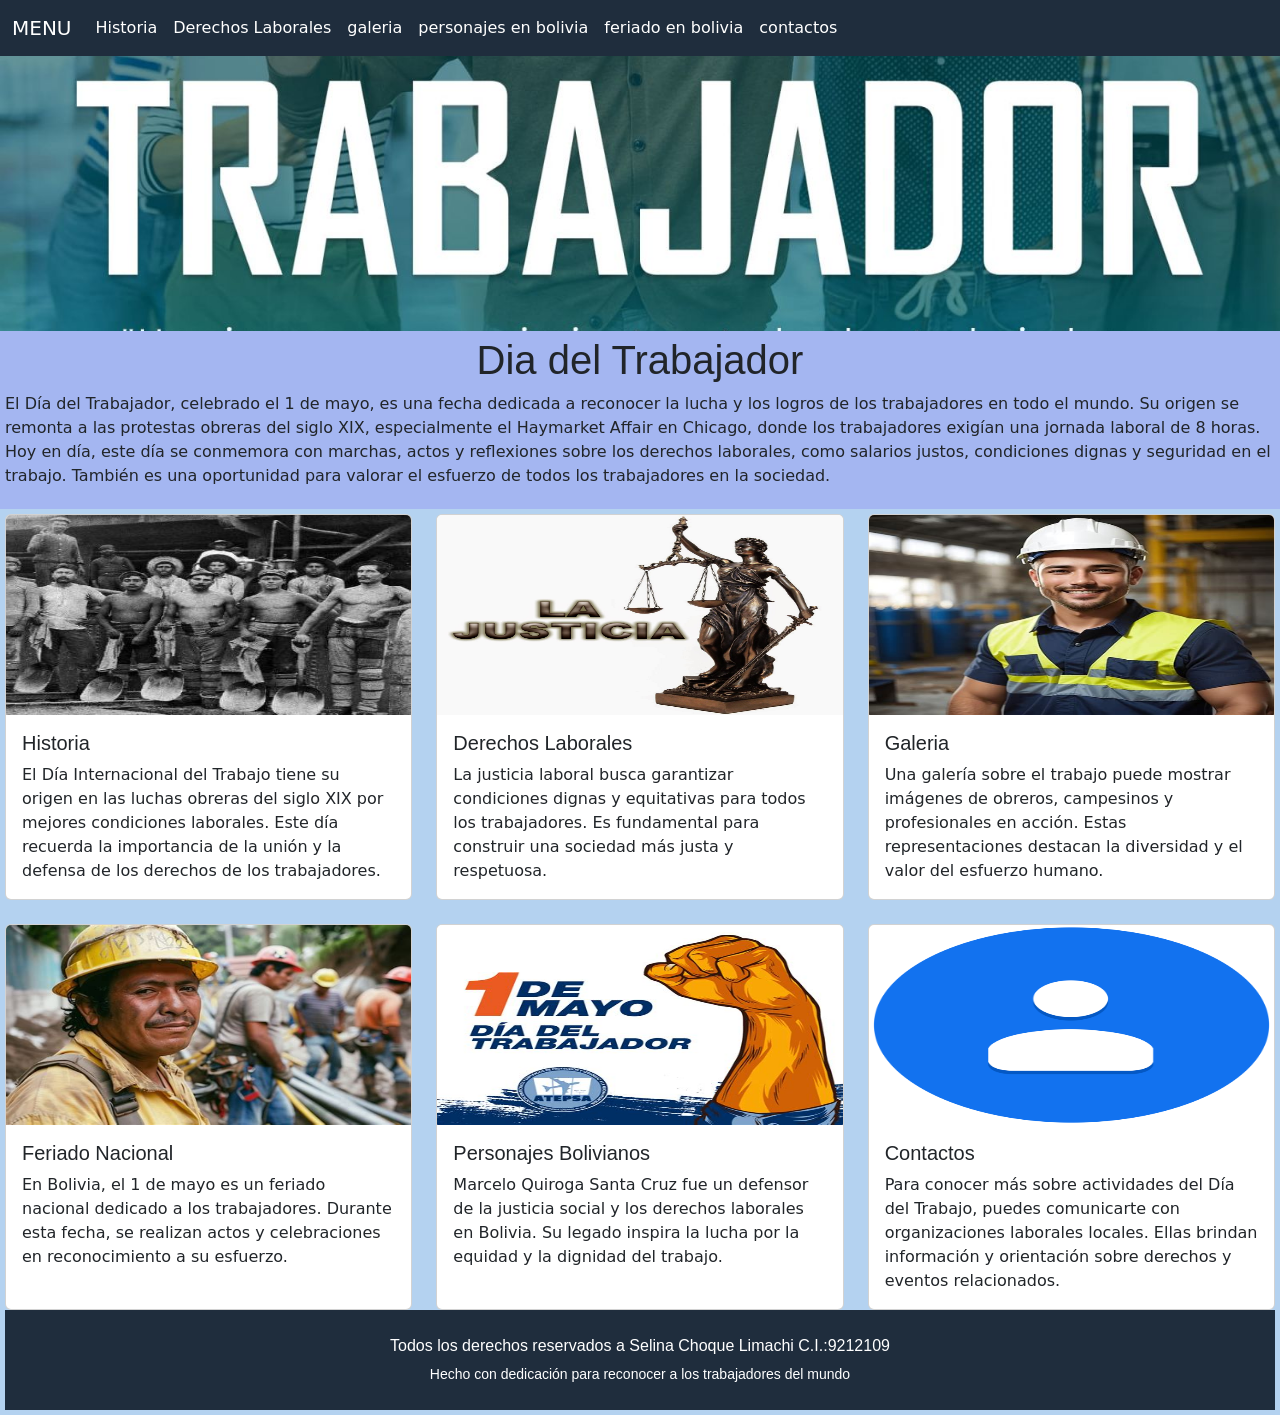
<file: index.html>
<!DOCTYPE html>
  <html lang="en">
  <head>
      <meta charset="UTF-8">
      <meta name="viewport" content="width=device-width, initial-scale=1.0">
      <title>DIA DEL TARBAJADOR </title>
      <link href="https://cdn.jsdelivr.net/npm/bootstrap@5.2.3/dist/css/bootstrap.min.css" rel="stylesheet" integrity="sha384-rbsA2VBKQhggwzxH7pPCaAqO46MgnOM80zW1RWuH61DGLwZJEdK2Kadq2F9CUG65" crossorigin="anonymous">
      <script src="https://cdn.jsdelivr.net/npm/bootstrap@5.2.3/dist/js/bootstrap.bundle.min.js" integrity="sha384-kenU1KFdBIe4zVF0s0G1M5b4hcpxyD9F7jL+jjXkk+Q2h455rYXK/7HAuoJl+0I4" crossorigin="anonymous"></script>
      <link rel="stylesheet" href="css/style.css">
  </head>
  <body>
      <div class="container-fluid "></div>
      <div class="nav ">
      <nav class="navbar navbar-expand-md navbar-dark mi-nav container-fluid">
    <div class="container-fluid">
      <a class="navbar-brand" href="#">MENU</a>
      <button class="navbar-toggler" type="button" data-bs-toggle="collapse" data-bs-target="#navbarSupportedContent" aria-controls="navbarSupportedContent" aria-expanded="false" aria-label="Toggle navigation">
        <span class="navbar-toggler-icon"></span>
      </button>
      <div class="collapse navbar-collapse" id="navbarSupportedContent">
        <ul class="navbar-nav me-auto mb-2 mb-lg-0">
          <li class="nav-item">
            <a class="nav-link active" aria-current="page" href="pags/historia.html">Historia</a>
          </li>
          <li class="nav-item">
            <a class="nav-link active" aria-current="page" href="pags/derechos.html">Derechos Laborales</a>
          </li>
          <li class="nav-item">
            <a class="nav-link active" aria-current="page" href="pags/galeria.html">galeria</a>
          </li>
          <li class="nav-item">
            <a class="nav-link active" aria-current="page" href="pags/personajes.html">personajes en bolivia</a>
          </li>
          <li class="nav-item">
            <a class="nav-link active" aria-current="page" href="pags/feriado.html">feriado en bolivia</a>
          </li>
          <li class="nav-item">
            <a class="nav-link active" aria-current="page" href="pags/contacto.html">contactos</a>
          </li>
        </ul>
      </div>
    </div>
  </nav>
      </div>
      <div class="hero">
        <div container>
          <div class="row">
            
          </div>
        </div>
      </div>

      <div class="intro">
        <h1>Dia del Trabajador</h1>
        <p>El Día del Trabajador, celebrado el 1 de mayo, es una fecha dedicada a reconocer la lucha y los logros de los trabajadores en todo el mundo. Su origen se remonta a las protestas obreras del siglo XIX, especialmente el Haymarket Affair en Chicago, donde los trabajadores exigían una jornada laboral de 8 horas.
  Hoy en día, este día se conmemora con marchas, actos y reflexiones sobre los derechos laborales, como salarios justos, condiciones dignas y seguridad en el trabajo. También es una oportunidad para valorar el esfuerzo de todos los trabajadores en la sociedad.</p>
      </div>
      <div class="cards">
      <div class="row row-cols-1 row-cols-md-3 g-4">
    <div class="col">
      <div class="card h-100">
        <img src="img/OIP.jpg" class="card-img-top" alt="..." width="100px" height="200px">
        <div class="card-body">
          <h5 class="card-title">Historia</h5>
          <p class="card-text">El Día Internacional del Trabajo tiene su origen en las luchas obreras del siglo XIX por mejores condiciones laborales. Este día recuerda la importancia de la unión y la defensa de los derechos de los trabajadores.</p>
        </div>
      </div>
    </div>
    <div class="col">
      <div class="card ">
        <img src="img/ft2.jpg" class="card-img-top" alt="..." width="100px" height="200px">
        <div class="card-body">
          <h5 class="card-title">Derechos Laborales</h5>
          <p class="card-text">La justicia laboral busca garantizar condiciones dignas y equitativas para todos los trabajadores. Es fundamental para construir una sociedad más justa y respetuosa.</p>
        </div>
      </div>
    </div>
    <div class="col">
      <div class="card h-100">
        <img src="img/ft3.jpeg" class="card-img-top" alt="..."  width="100px" height="200px">
        <div class="card-body">
          <h5 class="card-title">Galeria</h5>
          <p class="card-text">Una galería sobre el trabajo puede mostrar imágenes de obreros, campesinos y profesionales en acción. Estas representaciones destacan la diversidad y el valor del esfuerzo humano.</p>
        </div>
      </div>
    </div>
    <div class="col">
      <div class="card h-100">
        <img src="img/ft5.jpeg" class="card-img-top" alt="..." width="100px" height="200px">
        <div class="card-body">
          <h5 class="card-title">Feriado Nacional</h5>
          <p class="card-text">En Bolivia, el 1 de mayo es un feriado nacional dedicado a los trabajadores. Durante esta fecha, se realizan actos y celebraciones en reconocimiento a su esfuerzo.</p>
        </div>
      </div>
    </div>
    <div class="col">
      <div class="card h-100">
        <img src="img/ft6.jpeg" class="card-img-top" alt="..." width="100px" height="200px">
        <div class="card-body">
          <h5 class="card-title">Personajes Bolivianos</h5>
          <p class="card-text">Marcelo Quiroga Santa Cruz fue un defensor de la justicia social y los derechos laborales en Bolivia. Su legado inspira la lucha por la equidad y la dignidad del trabajo.</p>
        </div>
      </div>
    </div>
    <div class="col">
      <div class="card h-100">
        <img src="img/ft1.png" class="card-img-top" alt="..." width="100px" height="200px">
        <div class="card-body">
          <h5 class="card-title">Contactos</h5>
          <p class="card-text">Para conocer más sobre actividades del Día del Trabajo, puedes comunicarte con organizaciones laborales locales. Ellas brindan información y orientación sobre derechos y eventos relacionados.</p>
        </div>
      </div>
    </div>
  </div>
      
      <div class="footer container-fluid text-white text-center py-4">
    <p class="mb-1">Todos los derechos reservados a Selina Choque Limachi  C.I.:9212109</p>
    <small>Hecho con dedicación para reconocer a los trabajadores del mundo</small>
  </div>
      
  </body>
  </html>
</file>
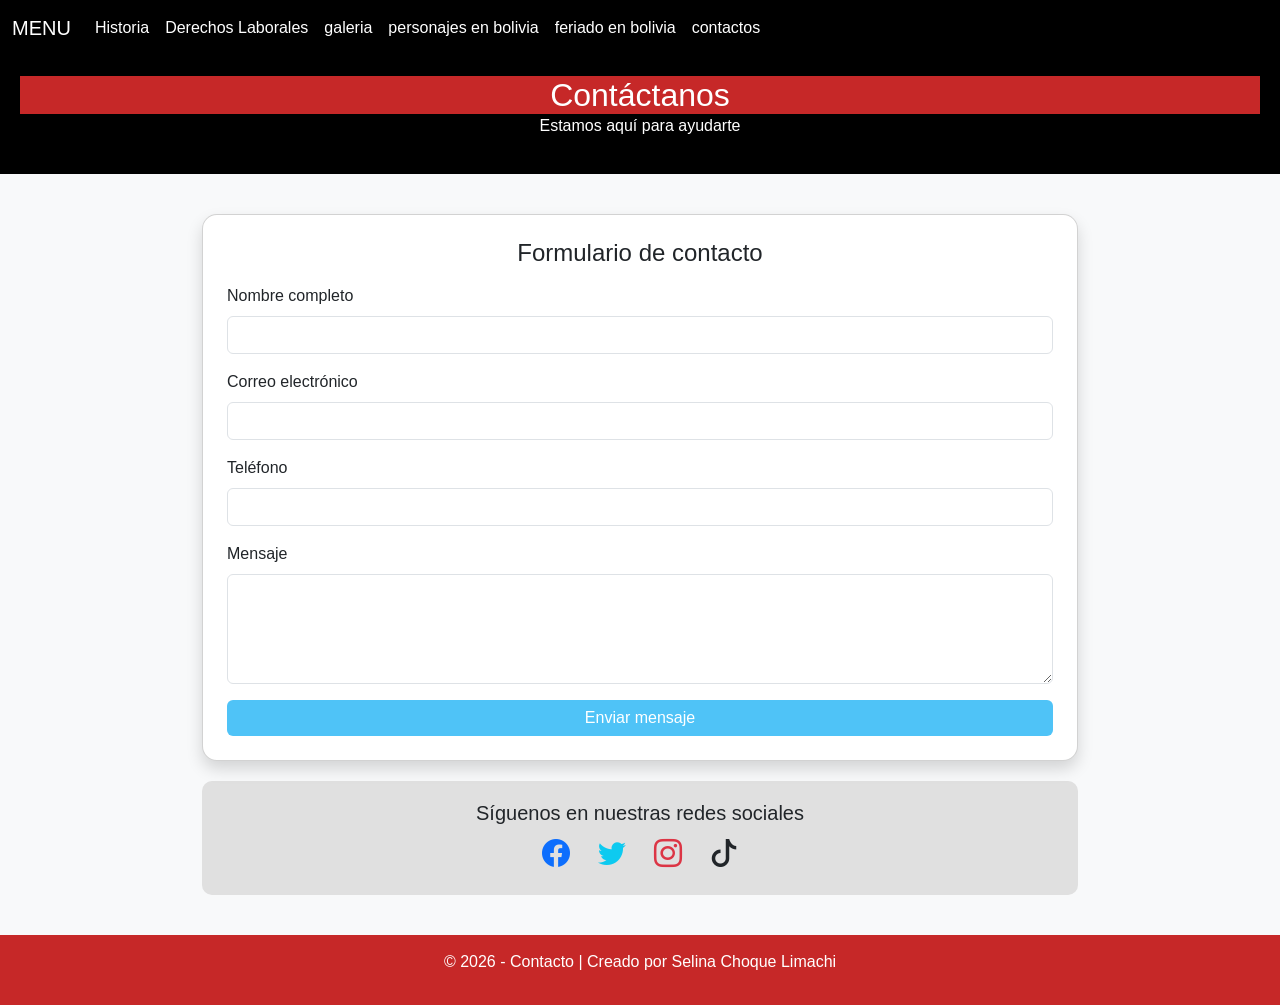
<file: pags/contacto.html>
<!DOCTYPE html>
    <html lang="es">

    <head>
    <meta charset="UTF-8">
    <meta name="viewport" content="width=device-width, initial-scale=1.0">
    <title>Contacto</title>

    <!-- Bootstrap -->
    <link href="https://cdn.jsdelivr.net/npm/bootstrap@5.2.3/dist/css/bootstrap.min.css" rel="stylesheet">
    <script src="https://cdn.jsdelivr.net/npm/bootstrap@5.2.3/dist/js/bootstrap.bundle.min.js"></script>
    <link rel="stylesheet" href="https://cdn.jsdelivr.net/npm/bootstrap-icons@1.11.3/font/bootstrap-icons.css">
    <link rel="stylesheet" href="../css/style6.css">
    
    </head>

    <body>
        <div class="container-fluid "></div>
        <div class="nav ">
        <nav class="navbar navbar-expand-md navbar-dark mi-nav container-fluid">
        <div class="container-fluid">
        <a class="navbar-brand" href="#">MENU</a>
        <button class="navbar-toggler" type="button" data-bs-toggle="collapse" data-bs-target="#navbarSupportedContent" aria-controls="navbarSupportedContent" aria-expanded="false" aria-label="Toggle navigation">
            <span class="navbar-toggler-icon"></span>
        </button>
        <div class="collapse navbar-collapse" id="navbarSupportedContent">
            <ul class="navbar-nav me-auto mb-2 mb-lg-0">
            <li class="nav-item">
                <a class="nav-link active" aria-current="page" href="../pags/historia.html">Historia</a>
            </li>
            <li class="nav-item">
                <a class="nav-link active" aria-current="page" href="../pags/derechos.html">Derechos Laborales</a>
            </li>
            <li class="nav-item">
                <a class="nav-link active" aria-current="page" href="../pags/galeria.html">galeria</a>
            </li>
            <li class="nav-item">
                <a class="nav-link active" aria-current="page" href="../pags/personajes.html">personajes en bolivia</a>
            </li>
            <li class="nav-item">
                <a class="nav-link active" aria-current="page" href="../pags/feriado.html">feriado en bolivia</a>
            </li>
            <li class="nav-item">
                <a class="nav-link active" aria-current="page" href="../pags/contacto.html">contactos</a>
            </li>
            </ul>
        </div>
        </div>
    </nav>
        </div>

    
    <div class="header">
        <h2>Contáctanos</h2>
        <p>Estamos aquí para ayudarte</p>
    </div>


    <div class="container contacto-container">

        <div class="card p-4 shadow">

        <h4 class="text-center mb-3">Formulario de contacto</h4>

        <form id="formulario">

            <div class="mb-3">
            <label class="form-label">Nombre completo</label>
            <input type="text" class="form-control" required>
            </div>

            <div class="mb-3">
            <label class="form-label">Correo electrónico</label>
            <input type="email" class="form-control" required>
            </div>

            <div class="mb-3">
            <label class="form-label">Teléfono</label>
            <input type="text" class="form-control">
            </div>

            <div class="mb-3">
            <label class="form-label">Mensaje</label>
            <textarea class="form-control" rows="4"></textarea>
            </div>

            <button type="submit" class="btn btn-primary w-100">
            Enviar mensaje
            </button>

            
            <div class="alert alert-success mt-3 d-none" id="mensajeExito">
            ✅ ¡Registro enviado correctamente!
            </div>

        </form>

        </div>

        
        <div class="redes">

        <h5>Síguenos en nuestras redes sociales</h5>

        <a href="#" class="text-primary fs-3">
            <i class="bi bi-facebook"></i>
        </a>

        <a href="#" class="text-info fs-3">
            <i class="bi bi-twitter"></i>
        </a>

        <a href="#" class="text-danger fs-3">
            <i class="bi bi-instagram"></i>
        </a>

        <a href="#" class="text-dark fs-3">
            <i class="bi bi-tiktok"></i>
        </a>

        </div>

    </div>

    
    <footer>
        <p>© 2026 - Contacto | Creado por Selina Choque Limachi</p>
    </footer>

    
    <script>
        const form = document.getElementById("formulario");
        const mensaje = document.getElementById("mensajeExito");

        form.addEventListener("submit", function (e) {
        e.preventDefault();
        mensaje.classList.remove("d-none");
        });
    </script>

    </body>

    </html>
</file>
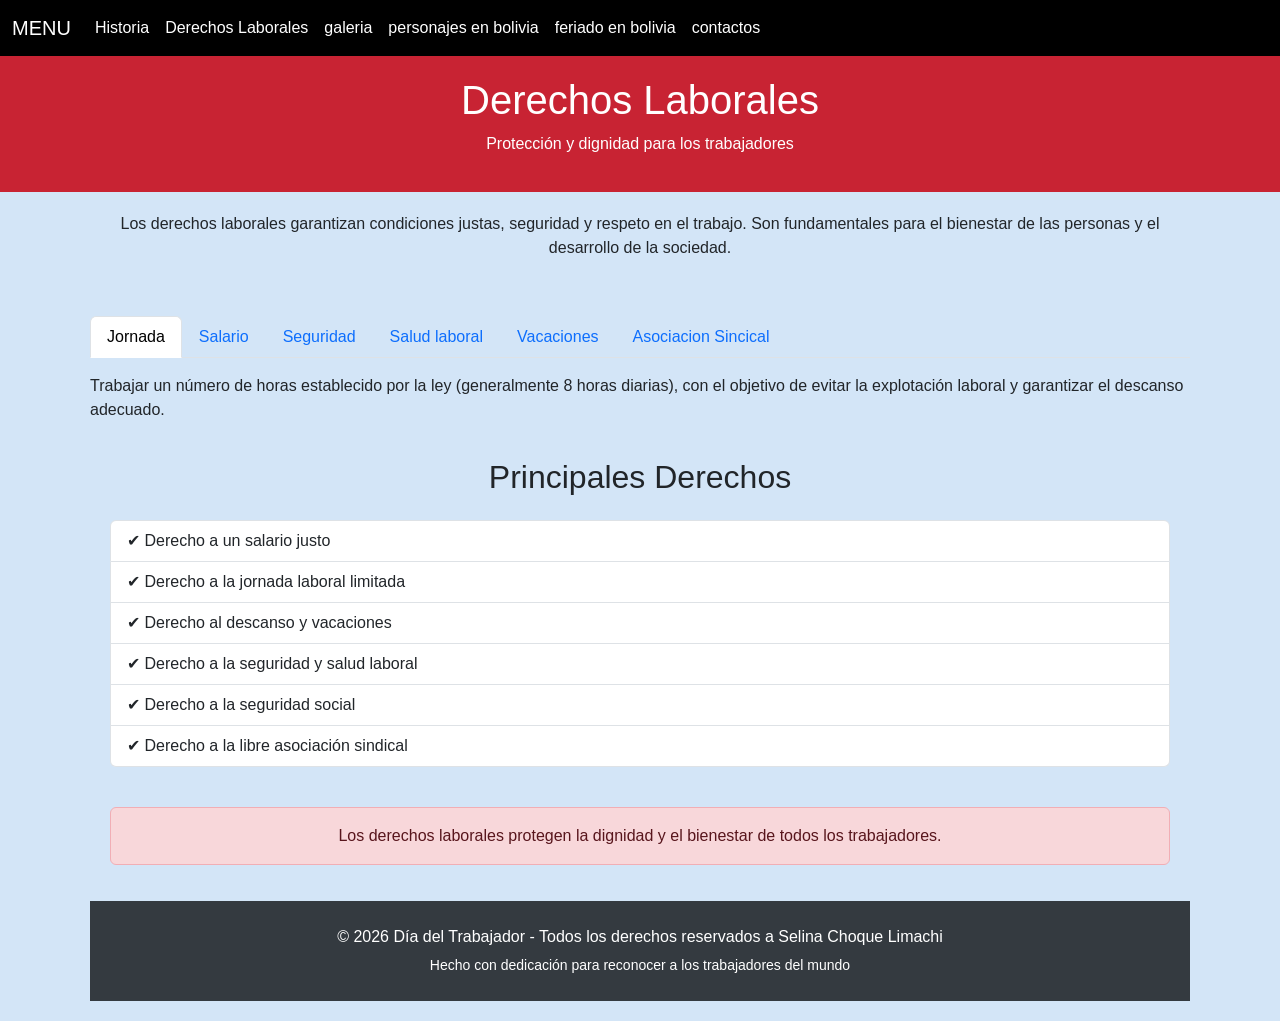
<file: pags/derechos.html>
<!DOCTYPE html>
  <html lang="en">
  <head>
      <meta charset="UTF-8">
      <meta name="viewport" content="width=device-width, initial-scale=1.0">
      <title>Derechso laborales </title>
      <link href="https://cdn.jsdelivr.net/npm/bootstrap@5.2.3/dist/css/bootstrap.min.css" rel="stylesheet" integrity="sha384-rbsA2VBKQhggwzxH7pPCaAqO46MgnOM80zW1RWuH61DGLwZJEdK2Kadq2F9CUG65" crossorigin="anonymous">
      <script src="https://cdn.jsdelivr.net/npm/bootstrap@5.2.3/dist/js/bootstrap.bundle.min.js" integrity="sha384-kenU1KFdBIe4zVF0s0G1M5b4hcpxyD9F7jL+jjXkk+Q2h455rYXK/7HAuoJl+0I4" crossorigin="anonymous"></script>
      <link rel="stylesheet" href="../css/style2.css">
  </head>
  <body>
            <div class="container-fluid "></div>
        <div class="nav ">
        <nav class="navbar navbar-expand-md navbar-dark mi-nav container-fluid">
        <div class="container-fluid">
        <a class="navbar-brand" href="#">MENU</a>
        <button class="navbar-toggler" type="button" data-bs-toggle="collapse" data-bs-target="#navbarSupportedContent" aria-controls="navbarSupportedContent" aria-expanded="false" aria-label="Toggle navigation">
            <span class="navbar-toggler-icon"></span>
        </button>
        <div class="collapse navbar-collapse" id="navbarSupportedContent">
            <ul class="navbar-nav me-auto mb-2 mb-lg-0">
            <li class="nav-item">
                <a class="nav-link active" aria-current="page" href="../pags/historia.html">Historia</a>
            </li>
            <li class="nav-item">
                <a class="nav-link active" aria-current="page" href="../pags/derechos.html">Derechos Laborales</a>
            </li>
            <li class="nav-item">
                <a class="nav-link active" aria-current="page" href="../pags/galeria.html">galeria</a>
            </li>
            <li class="nav-item">
                <a class="nav-link active" aria-current="page" href="../pags/personajes.html">personajes en bolivia</a>
            </li>
            <li class="nav-item">
                <a class="nav-link active" aria-current="page" href="../pags/feriado.html">feriado en bolivia</a>
            </li>
            <li class="nav-item">
                <a class="nav-link active" aria-current="page" href="../pags/contacto.html">contactos</a>
            </li>
            </ul>
        </div>
        </div>
    </nav>
        </div>


  <div class="header">
    <h1>Derechos Laborales</h1>
    <p>Protección y dignidad para los trabajadores</p>
  </div>


  <div class="container seccion text-center">
    <p>
      Los derechos laborales garantizan condiciones justas, seguridad y respeto en el trabajo.
      Son fundamentales para el bienestar de las personas y el desarrollo de la sociedad.
    </p>
  </div>

  <!-- TABS -->
  <div class="container seccion">
    <ul class="nav nav-tabs" id="tabsDerechos">
      
      <li class="nav-item">
        <button class="nav-link active" data-bs-toggle="tab" data-bs-target="#jornada">Jornada</button>
      </li>

      <li class="nav-item">
        <button class="nav-link" data-bs-toggle="tab" data-bs-target="#salario">Salario</button>
      </li>

      <li class="nav-item">
        <button class="nav-link" data-bs-toggle="tab" data-bs-target="#seguridad">Seguridad</button>
      </li>
      <li class="nav-item">
        <button class="nav-link" data-bs-toggle="tab" data-bs-target="#salud-laboral">Salud laboral</button>
      </li>
      <li class="nav-item">
        <button class="nav-link" data-bs-toggle="tab" data-bs-target="#vacaciones">Vacaciones</button>
      </li>
      <li class="nav-item">
        <button class="nav-link" data-bs-toggle="tab" data-bs-target="#asociacion-sincical">Asociacion Sincical</button>
      </li>

    </ul>

    <div class="tab-content mt-3">

    <div class="tab-pane fade show active" id="jornada">
      <p>
        Trabajar un número de horas establecido por la ley (generalmente 8 horas diarias), con el objetivo de evitar la explotación laboral y garantizar el descanso adecuado.
      </p>
    </div>

    <div class="tab-pane fade" id="salario">
      <p>
        Recibir una remuneración justa y adecuada por el trabajo realizado, que permita cubrir las necesidades básicas del trabajador y su familia.
      </p>
    </div>

    <div class="tab-pane fade" id="seguridad">
      <p>
        Acceder a beneficios laborales como atención médica, jubilación, seguro de accidentes y otros derechos que protegen al trabajador.
      </p>
    </div>

    <div class="tab-pane fade" id="salud-laboral">
      <p>
        Trabajar en condiciones seguras y adecuadas, con protección frente a riesgos laborales que puedan afectar la salud física o mental.
      </p>
    </div>

    <div class="tab-pane fade" id="vacaciones">
      <p>
        Disfrutar de días de descanso semanal y vacaciones pagadas, permitiendo la recuperación física y mental del trabajador.
      </p>
    </div>

    <div class="tab-pane fade" id="asociacion-sincical">
      <p>
        Poder formar o unirse a sindicatos para defender sus derechos e intereses laborales de manera colectiva.
      </p>
    </div>

  </div>

  <div class="container seccion">
    <h2 class="text-center mb-4">Principales Derechos</h2>

    <ul class="list-group">
      <li class="list-group-item">✔ Derecho a un salario justo</li>
      <li class="list-group-item">✔ Derecho a la jornada laboral limitada</li>
      <li class="list-group-item">✔ Derecho al descanso y vacaciones</li>
      <li class="list-group-item">✔ Derecho a la seguridad y salud laboral</li>
      <li class="list-group-item">✔ Derecho a la seguridad social</li>
      <li class="list-group-item">✔ Derecho a la libre asociación sindical</li>
    </ul>
  </div>
  <div class="container seccion">
    <div class="alert alert-danger text-center">
      Los derechos laborales protegen la dignidad y el bienestar de todos los trabajadores.
    </div>
  </div>
  <div class="footer container-fluid text-white text-center py-4">
    <p class="mb-1">© 2026 Día del Trabajador - Todos los derechos reservados a Selina Choque Limachi</p>
    <small>Hecho con dedicación para reconocer a los trabajadores del mundo</small>
  </div>


  </body>
  </html>
</file>
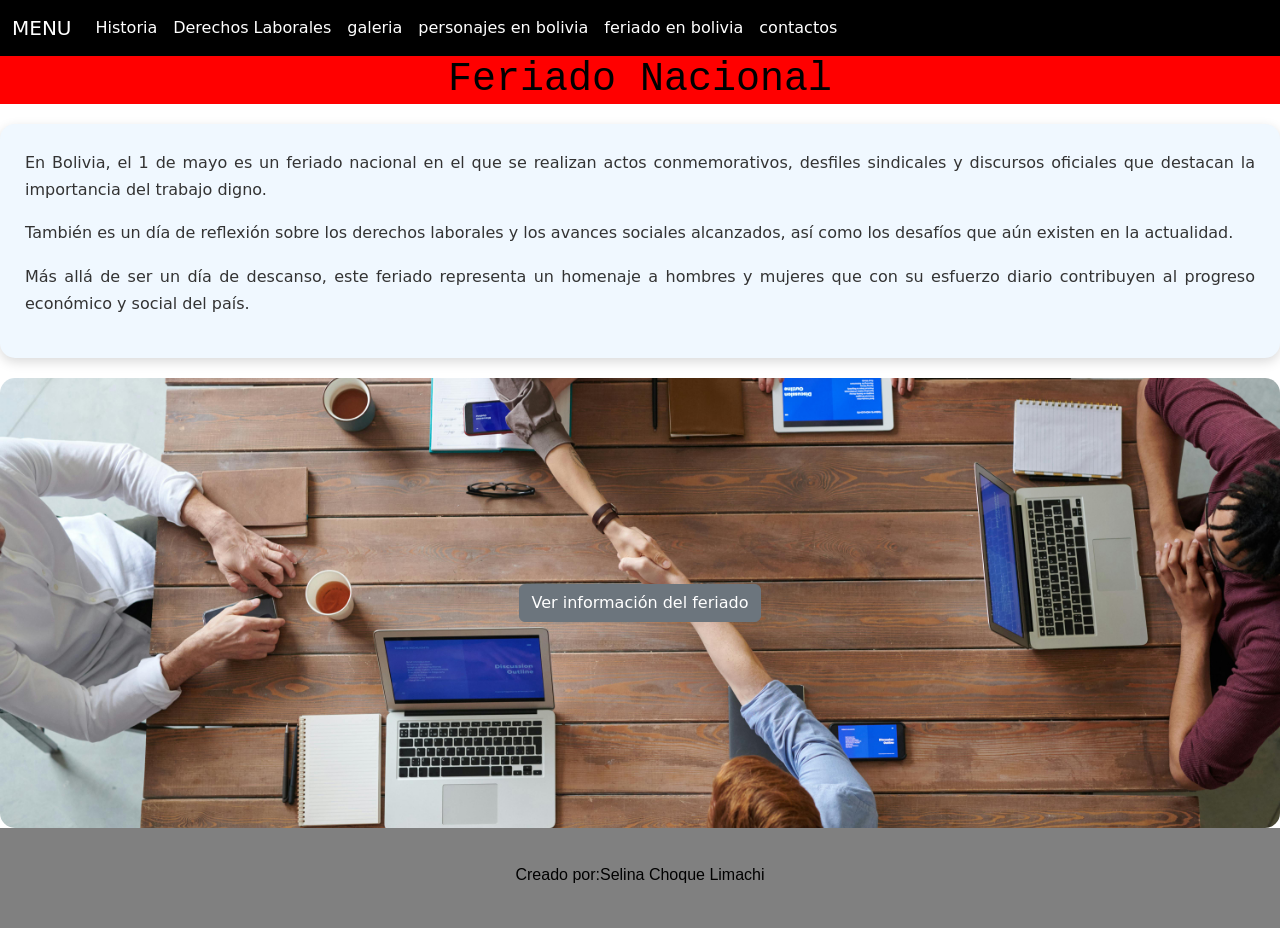
<file: pags/feriado.html>
<!DOCTYPE html>
  <html lang="en">
  <head>
      <meta charset="UTF-8">
      <meta name="viewport" content="width=device-width, initial-scale=1.0">
      <title>Feriado Nacional</title>
          <link href="https://cdn.jsdelivr.net/npm/bootstrap@5.2.3/dist/css/bootstrap.min.css" rel="stylesheet" integrity="sha384-rbsA2VBKQhggwzxH7pPCaAqO46MgnOM80zW1RWuH61DGLwZJEdK2Kadq2F9CUG65" crossorigin="anonymous">
      <script src="https://cdn.jsdelivr.net/npm/bootstrap@5.2.3/dist/js/bootstrap.bundle.min.js" integrity="sha384-kenU1KFdBIe4zVF0s0G1M5b4hcpxyD9F7jL+jjXkk+Q2h455rYXK/7HAuoJl+0I4" crossorigin="anonymous"></script>
      <link rel="stylesheet" href="../css/style5.css">
  </head>
  <body>
            <div class="container-fluid "></div>
        <div class="nav ">
        <nav class="navbar navbar-expand-md navbar-dark mi-nav container-fluid">
        <div class="container-fluid">
        <a class="navbar-brand" href="#">MENU</a>
        <button class="navbar-toggler" type="button" data-bs-toggle="collapse" data-bs-target="#navbarSupportedContent" aria-controls="navbarSupportedContent" aria-expanded="false" aria-label="Toggle navigation">
            <span class="navbar-toggler-icon"></span>
        </button>
        <div class="collapse navbar-collapse" id="navbarSupportedContent">
            <ul class="navbar-nav me-auto mb-2 mb-lg-0">
            <li class="nav-item">
                <a class="nav-link active" aria-current="page" href="../pags/historia.html">Historia</a>
            </li>
            <li class="nav-item">
                <a class="nav-link active" aria-current="page" href="../pags/derechos.html">Derechos Laborales</a>
            </li>
            <li class="nav-item">
                <a class="nav-link active" aria-current="page" href="../pags/galeria.html">galeria</a>
            </li>
            <li class="nav-item">
                <a class="nav-link active" aria-current="page" href="../pags/personajes.html">personajes en bolivia</a>
            </li>
            <li class="nav-item">
                <a class="nav-link active" aria-current="page" href="../pags/feriado.html">feriado en bolivia</a>
            </li>
            <li class="nav-item">
                <a class="nav-link active" aria-current="page" href="../pags/contacto.html">contactos</a>
            </li>
            </ul>
        </div>
        </div>
    </nav>
        </div>
  <div class="titulo">
    <h1>Feriado Nacional</h1>
  </div>

  <div class="text">

    <p>
      En Bolivia, el 1 de mayo es un feriado nacional en el que se realizan actos conmemorativos,
      desfiles sindicales y discursos oficiales que destacan la importancia del trabajo digno.
    </p>

    <p>
      También es un día de reflexión sobre los derechos laborales y los avances sociales alcanzados,
      así como los desafíos que aún existen en la actualidad.
    </p>

    <p>
      Más allá de ser un día de descanso, este feriado representa un homenaje a hombres y mujeres
      que con su esfuerzo diario contribuyen al progreso económico y social del país.
    </p>

  </div>
  <div class="boton contactos-fluid">
  <button class="btn btn-secondary" data-bs-toggle="modal" data-bs-target="#modalFeriado">
    Ver información del feriado
  </button>
  </div>

  <div class=" contenido container-fluid">
  <div class="modal fade" id="modalFeriado" tabindex="-1">
    <div class="modal-dialog modal-dialog-centered modal-lg">

      <div class="modal-content modal-gris">

        
        <div class="modal-header">
          <h5 class="modal-title">Feriado Nacional</h5>
          <button type="button" class="btn-close btn-close-white" data-bs-dismiss="modal"></button>
        </div>

        
  <div class="modal-body">

    <p class="mb-3">
      Información principal del feriado:
    </p>

    <ul class="list-group">

      <li class="list-group-item item-gris">
        📌 <strong>Origen histórico del feriado:</strong> 
        Se remonta a las luchas obreras del siglo XIX, donde los trabajadores exigían jornadas laborales más justas y condiciones dignas de trabajo.
      </li>

      <li class="list-group-item item-gris">
        🗓️ <strong>Fecha de celebración oficial:</strong> 
        En Bolivia y muchos países del mundo se celebra cada 1 de mayo como reconocimiento al Día Internacional del Trabajador.
      </li>

      <li class="list-group-item item-gris">
        🇧🇴 <strong>Importancia para el país:</strong> 
        Representa el respeto a los derechos laborales y el reconocimiento del aporte de los trabajadores al desarrollo económico y social.
      </li>

      <li class="list-group-item item-gris">
        🎉 <strong>Actividades que se realizan:</strong> 
        Se realizan desfiles sindicales, actos oficiales, concentraciones y discursos en defensa de los derechos laborales.
      </li>

      <li class="list-group-item item-gris">
        📖 <strong>Datos curiosos o culturales:</strong> 
        Es un feriado internacional que se celebra en más de 80 países y simboliza la unidad y lucha de la clase trabajadora.
      </li>

    </ul>

  </div>

        
        <div class="modal-footer">
          <button class="btn btn-light" data-bs-dismiss="modal">Cerrar</button>
        </div>

      </div>

    </div>
  </div>
  </div>
  <footer>
      <div class="footer contactos-fluid">
        <div class="col-12">
          <p>Creado por:Selina Choque Limachi</p>
        </div>
      </div>
    </footer>




      
  </body>
  </html>
</file>
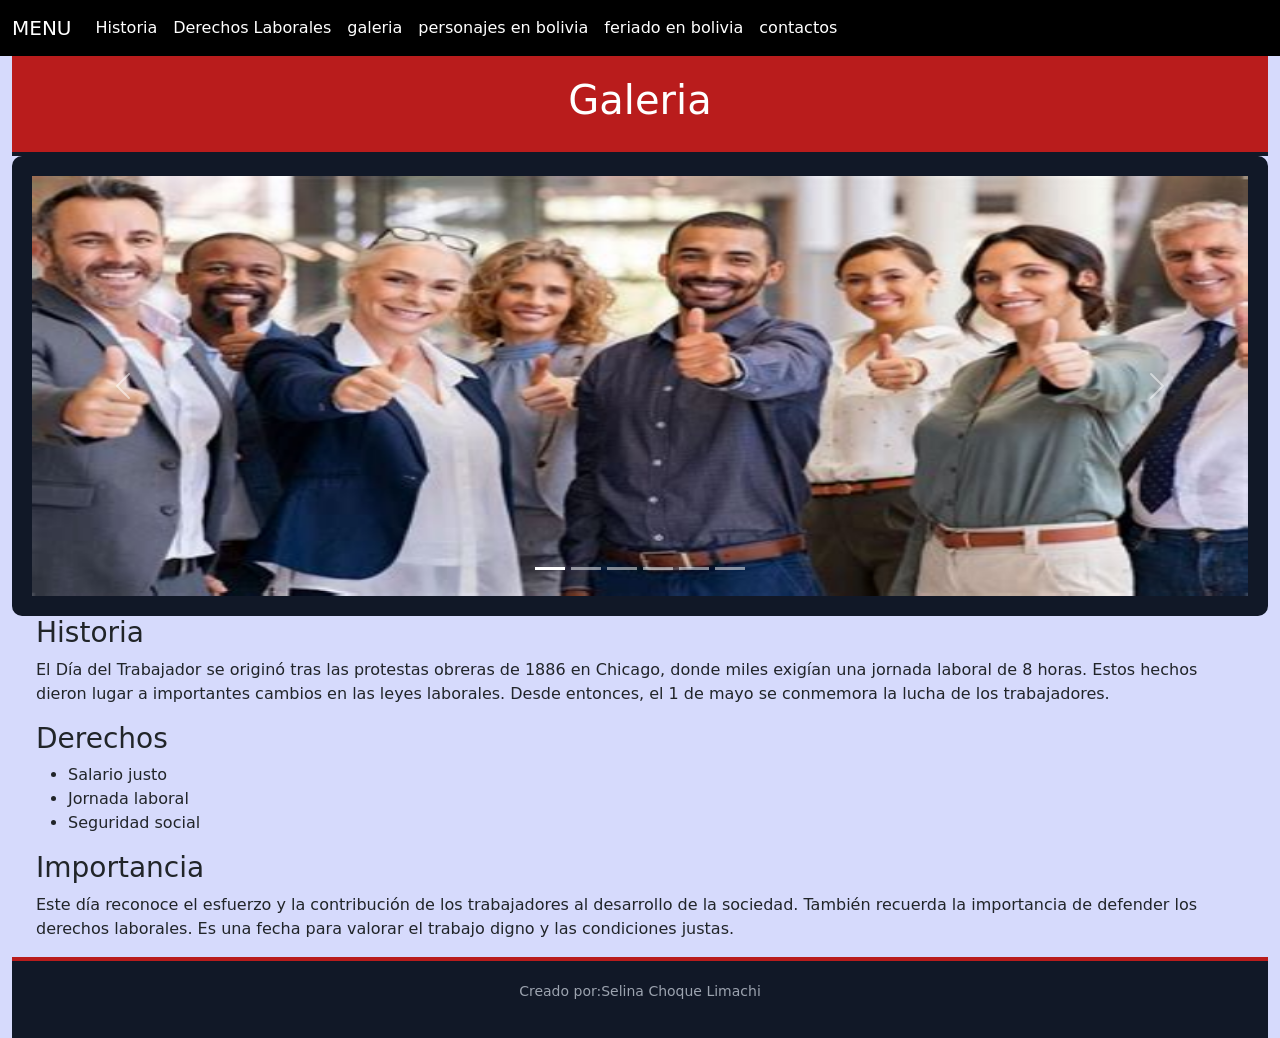
<file: pags/galeria.html>
<!DOCTYPE html>
  <html lang="en">
  <head>
      <meta charset="UTF-8">
      <meta name="viewport" content="width=device-width, initial-scale=1.0">
      <title>Galeria</title>
      <link href="https://cdn.jsdelivr.net/npm/bootstrap@5.2.3/dist/css/bootstrap.min.css" rel="stylesheet" integrity="sha384-rbsA2VBKQhggwzxH7pPCaAqO46MgnOM80zW1RWuH61DGLwZJEdK2Kadq2F9CUG65" crossorigin="anonymous">
      <script src="https://cdn.jsdelivr.net/npm/bootstrap@5.2.3/dist/js/bootstrap.bundle.min.js" integrity="sha384-kenU1KFdBIe4zVF0s0G1M5b4hcpxyD9F7jL+jjXkk+Q2h455rYXK/7HAuoJl+0I4" crossorigin="anonymous"></script>
      <link rel="stylesheet" href="../css/style3.css">
  </head>
  <body>
            <div class="container-fluid "></div>
        <div class="nav ">
        <nav class="navbar navbar-expand-md navbar-dark mi-nav container-fluid">
        <div class="container-fluid">
        <a class="navbar-brand" href="#">MENU</a>
        <button class="navbar-toggler" type="button" data-bs-toggle="collapse" data-bs-target="#navbarSupportedContent" aria-controls="navbarSupportedContent" aria-expanded="false" aria-label="Toggle navigation">
            <span class="navbar-toggler-icon"></span>
        </button>
        <div class="collapse navbar-collapse" id="navbarSupportedContent">
            <ul class="navbar-nav me-auto mb-2 mb-lg-0">
            <li class="nav-item">
                <a class="nav-link active" aria-current="page" href="../pags/historia.html">Historia</a>
            </li>
            <li class="nav-item">
                <a class="nav-link active" aria-current="page" href="../pags/derechos.html">Derechos Laborales</a>
            </li>
            <li class="nav-item">
                <a class="nav-link active" aria-current="page" href="../pags/galeria.html">galeria</a>
            </li>
            <li class="nav-item">
                <a class="nav-link active" aria-current="page" href="../pags/personajes.html">personajes en bolivia</a>
            </li>
            <li class="nav-item">
                <a class="nav-link active" aria-current="page" href="../pags/feriado.html">feriado en bolivia</a>
            </li>
            <li class="nav-item">
                <a class="nav-link active" aria-current="page" href="../pags/contacto.html">contactos</a>
            </li>
            </ul>
        </div>
        </div>
    </nav>
        </div>
    <div class=" container-fluid">
    <header>
      <div class="header">
        <div class="col-12">
          <h1>Galeria</h1>
        </div>
      </div>
    </header>

    
      <div class="carrusel">
        <div class="col-12">
          
          <div id="carouselExampleIndicators" class="carousel slide" data-bs-ride="true">
    <div class="carousel-indicators">
      <button type="button" data-bs-target="#carouselExampleIndicators" data-bs-slide-to="0" class="active" aria-current="true" aria-label="Slide 1"></button>
      <button type="button" data-bs-target="#carouselExampleIndicators" data-bs-slide-to="1" aria-label="Slide 2"></button>
      <button type="button" data-bs-target="#carouselExampleIndicators" data-bs-slide-to="2" aria-label="Slide 3"></button>
      <button type="button" data-bs-target="#carouselExampleIndicators" data-bs-slide-to="3" aria-label="Slide 4"></button>
      <button type="button" data-bs-target="#carouselExampleIndicators" data-bs-slide-to="4" aria-label="Slide 5"></button>
      <button type="button" data-bs-target="#carouselExampleIndicators" data-bs-slide-to="5" aria-label="Slide 5"></button>
    </div>
    <div class="carousel-inner">
      <div class="carousel-item active">
        <img src="../img/g1.jpeg" class="d-block w-100" alt="..." width="150px" height="420px">
      </div>
      <div class="carousel-item">
        <img src="../img/g2.jpg" class="d-block w-100" alt="..." width="150px" height="420px">
      </div>
      <div class="carousel-item">
        <img src="../img/g6.jpeg" class="d-block w-100" alt="..." width="150px" height="420px">
      </div>
      <div class="carousel-item">
        <img src="../img/g3.jpeg" class="d-block w-100" alt="..." width="150px" height="420px">
      </div>
      <div class="carousel-item">
        <img src="../img/g4.png" class="d-block w-100" alt="..." width="150px" height="420px">
      </div>
      <div class="carousel-item">
        <img src="../img/g5.jpg" class="d-block w-100" alt="..." width="150px" height="420px">
      </div>
      
    </div>
    <button class="carousel-control-prev" type="button" data-bs-target="#carouselExampleIndicators" data-bs-slide="prev">
      <span class="carousel-control-prev-icon" aria-hidden="true"></span>
      <span class="visually-hidden">Previous</span>
    </button>
    <button class="carousel-control-next" type="button" data-bs-target="#carouselExampleIndicators" data-bs-slide="next">
      <span class="carousel-control-next-icon" aria-hidden="true"></span>
      <span class="visually-hidden">Next</span>
    </button>
  </div>
        </div>
      </div>

  <div class="container-fluid px-4">
      <div class="col">
    <h3>Historia</h3>
    <p>El Día del Trabajador se originó tras las protestas obreras de 1886 en Chicago, donde miles exigían una jornada laboral de 8 horas.
  Estos hechos dieron lugar a importantes cambios en las leyes laborales.
  Desde entonces, el 1 de mayo se conmemora la lucha de los trabajadores.</p>
  </div>

  <div class="col">
    <h3>Derechos</h3>
    <ul>
      <li>Salario justo</li>
      <li>Jornada laboral</li>
      <li>Seguridad social</li>
    </ul>
  </div>

  <div class="col">
    <h3>Importancia</h3>
    <p>Este día reconoce el esfuerzo y la contribución de los trabajadores al desarrollo de la sociedad.
  También recuerda la importancia de defender los derechos laborales.
  Es una fecha para valorar el trabajo digno y las condiciones justas.</p>
  </div>
    
  </div>
  
    <footer>
      <div class="footer contactos-fluid">
        <div class="col-12">
          <p>Creado por:Selina Choque Limachi</p>
        </div>
      </div>
    </footer>

  </div>
  </body>
  </html>
</file>
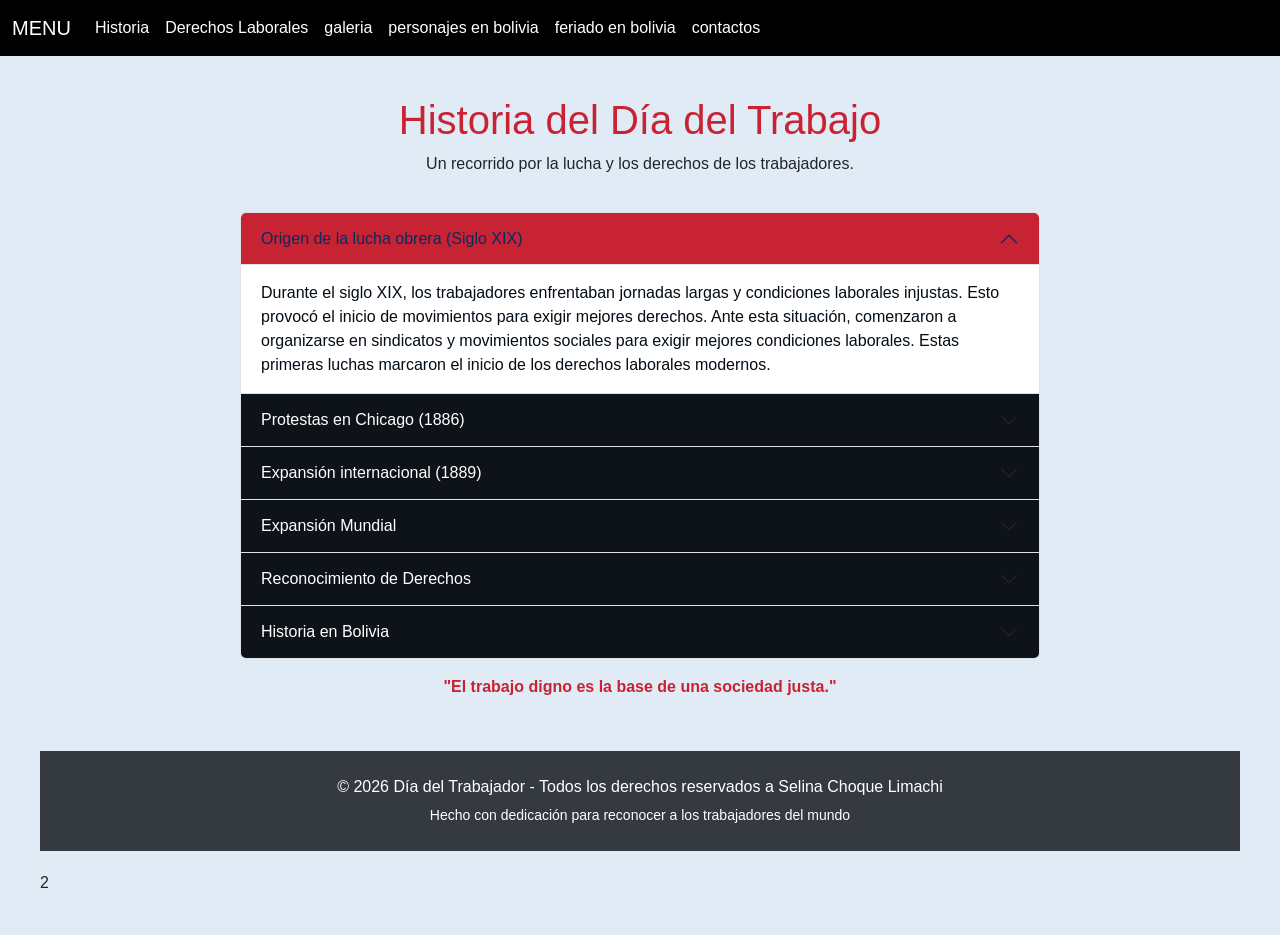
<file: pags/historia.html>
<!DOCTYPE html>
  <html lang="en">
  <head>
      <meta charset="UTF-8">
      <meta name="viewport" content="width=device-width, initial-scale=1.0">
      <title>Historia</title>
      <link href="https://cdn.jsdelivr.net/npm/bootstrap@5.2.3/dist/css/bootstrap.min.css" rel="stylesheet" integrity="sha384-rbsA2VBKQhggwzxH7pPCaAqO46MgnOM80zW1RWuH61DGLwZJEdK2Kadq2F9CUG65" crossorigin="anonymous">
      <script src="https://cdn.jsdelivr.net/npm/bootstrap@5.2.3/dist/js/bootstrap.bundle.min.js" integrity="sha384-kenU1KFdBIe4zVF0s0G1M5b4hcpxyD9F7jL+jjXkk+Q2h455rYXK/7HAuoJl+0I4" crossorigin="anonymous"></script>
      <link rel="stylesheet" href="../css/style1.css">
  </head>
  <body>
            <div class="container-fluid "></div>
        <div class="nav ">
        <nav class="navbar navbar-expand-md navbar-dark mi-nav container-fluid">
        <div class="container-fluid">
        <a class="navbar-brand" href="#">MENU</a>
        <button class="navbar-toggler" type="button" data-bs-toggle="collapse" data-bs-target="#navbarSupportedContent" aria-controls="navbarSupportedContent" aria-expanded="false" aria-label="Toggle navigation">
            <span class="navbar-toggler-icon"></span>
        </button>
        <div class="collapse navbar-collapse" id="navbarSupportedContent">
            <ul class="navbar-nav me-auto mb-2 mb-lg-0">
            <li class="nav-item">
                <a class="nav-link active" aria-current="page" href="../pags/historia.html">Historia</a>
            </li>
            <li class="nav-item">
                <a class="nav-link active" aria-current="page" href="../pags/derechos.html">Derechos Laborales</a>
            </li>
            <li class="nav-item">
                <a class="nav-link active" aria-current="page" href="../pags/galeria.html">galeria</a>
            </li>
            <li class="nav-item">
                <a class="nav-link active" aria-current="page" href="../pags/personajes.html">personajes en bolivia</a>
            </li>
            <li class="nav-item">
                <a class="nav-link active" aria-current="page" href="../pags/feriado.html">feriado en bolivia</a>
            </li>
            <li class="nav-item">
                <a class="nav-link active" aria-current="page" href="../pags/contacto.html">contactos</a>
            </li>
            </ul>
        </div>
        </div>
    </nav>
        </div>



    <div class="contenedor-grid container-fluid">

      <div class="titulo">
        <h1>Historia del Día del Trabajo</h1>
        <p>Un recorrido por la lucha y los derechos de los trabajadores.</p>
      </div>

      
      <div class="acordeon col-12 col-md-8 mx-auto">
        <div class="accordion" id="accordionHistoria">

          <div class="accordion-item">
            <h2 class="accordion-header">
              <button class="accordion-button" data-bs-toggle="collapse" data-bs-target="#uno">
                Origen de la lucha obrera (Siglo XIX)
              </button>
            </h2>
            <div id="uno" class="accordion-collapse collapse show">
              <div class="accordion-body">
                Durante el siglo XIX, los trabajadores enfrentaban jornadas largas y condiciones laborales injustas. Esto provocó el inicio de movimientos para exigir mejores derechos.
                Ante esta situación, comenzaron a organizarse en sindicatos y movimientos sociales para exigir mejores condiciones laborales. Estas primeras luchas marcaron el inicio de los derechos laborales modernos.
              </div>
            </div>
          </div>

          <div class="accordion-item">
            <h2 class="accordion-header">
              <button class="accordion-button collapsed" data-bs-toggle="collapse" data-bs-target="#dos">
                Protestas en Chicago (1886)
              </button>
            </h2>
            <div id="dos" class="accordion-collapse collapse">
              <div class="accordion-body">
                En 1886, miles de trabajadores en Chicago iniciaron huelgas para exigir la jornada de 8 horas. Estas protestas marcaron un momento clave en la historia laboral.
                Esta protesta se extendió por varias ciudades de Estados Unidos.
  Las manifestaciones fueron en su mayoría pacíficas, pero la tensión con las autoridades aumentó con el paso de los días. Este movimiento se convirtió en un símbolo de resistencia obrera.
              </div>
            </div>
          </div>

          <div class="accordion-item">
            <h2 class="accordion-header">
              <button class="accordion-button collapsed" data-bs-toggle="collapse" data-bs-target="#tres">
                Expansión internacional (1889)
              </button>
            </h2>
            <div id="tres" class="accordion-collapse collapse">
              <div class="accordion-body">
                Hoy se celebra en muchos países reconociendo el esfuerzo de los trabajadores.
                buscaba honrar a los trabajadores que lucharon por sus derechos.
  Con el tiempo, esta conmemoración se extendió a muchos países del mundo. Así, el 1 de mayo se convirtió en una fecha de unidad y solidaridad entre trabajadores.
              </div>
            </div>
          </div>

        
        <!-- 4 -->
  <div class="accordion-item">
    <h2 class="accordion-header">
      <button class="accordion-button collapsed" data-bs-toggle="collapse" data-bs-target="#cuatro">
        Expansión Mundial
      </button>
    </h2>
    <div id="cuatro" class="accordion-collapse collapse">
      <div class="accordion-body">
        Después de las protestas en Estados Unidos, el Día del Trabajo comenzó a celebrarse en distintos países del mundo como símbolo de lucha obrera.
        Además, es una oportunidad para reflexionar sobre los derechos laborales y las condiciones actuales del trabajo en el país. Los sindicatos y organizaciones sociales tienen un papel importante en esta fecha.
      </div>
    </div>
  </div>

  <!-- 5 -->
  <div class="accordion-item">
    <h2 class="accordion-header">
      <button class="accordion-button collapsed" data-bs-toggle="collapse" data-bs-target="#cinco">
        Reconocimiento de Derechos
      </button>
    </h2>
    <div id="cinco" class="accordion-collapse collapse">
      <div class="accordion-body">
        Con el tiempo, los trabajadores lograron conquistas importantes como la jornada de 8 horas, salarios justos y mejores condiciones laborales.
        Es una fecha para reconocer los avances logrados gracias a la lucha de los trabajadores.
  Sin embargo, también se utiliza para visibilizar los desafíos actuales, como el desempleo, la informalidad y la desigualdad laboral. De esta manera, la conmemoración sigue siendo relevante en la sociedad moderna.
      </div>
    </div>
  </div>

  <!-- 6 -->
  <div class="accordion-item">
    <h2 class="accordion-header">
      <button class="accordion-button collapsed" data-bs-toggle="collapse" data-bs-target="#seis">
        Historia en Bolivia
      </button>
    </h2>
    <div id="seis" class="accordion-collapse collapse">
      <div class="accordion-body">
        En Bolivia, el 1 de mayo se reconoce como un día de reivindicación social donde los trabajadores realizan marchas y actos conmemorativos.
      </div>
    </div>
  </div>
        
      </div>

      
    

      
      <div class="frase p-3">
        <p>"El trabajo digno es la base de una sociedad justa."</p>
      </div>

    </div>
    <div class="footer container-fluid text-white text-center py-4">
    <p class="mb-1">© 2026 Día del Trabajador - Todos los derechos reservados a Selina Choque Limachi</p>
    <small>Hecho con dedicación para reconocer a los trabajadores del mundo</small>
  </div>
      



2
  </body>
  </html>
</file>
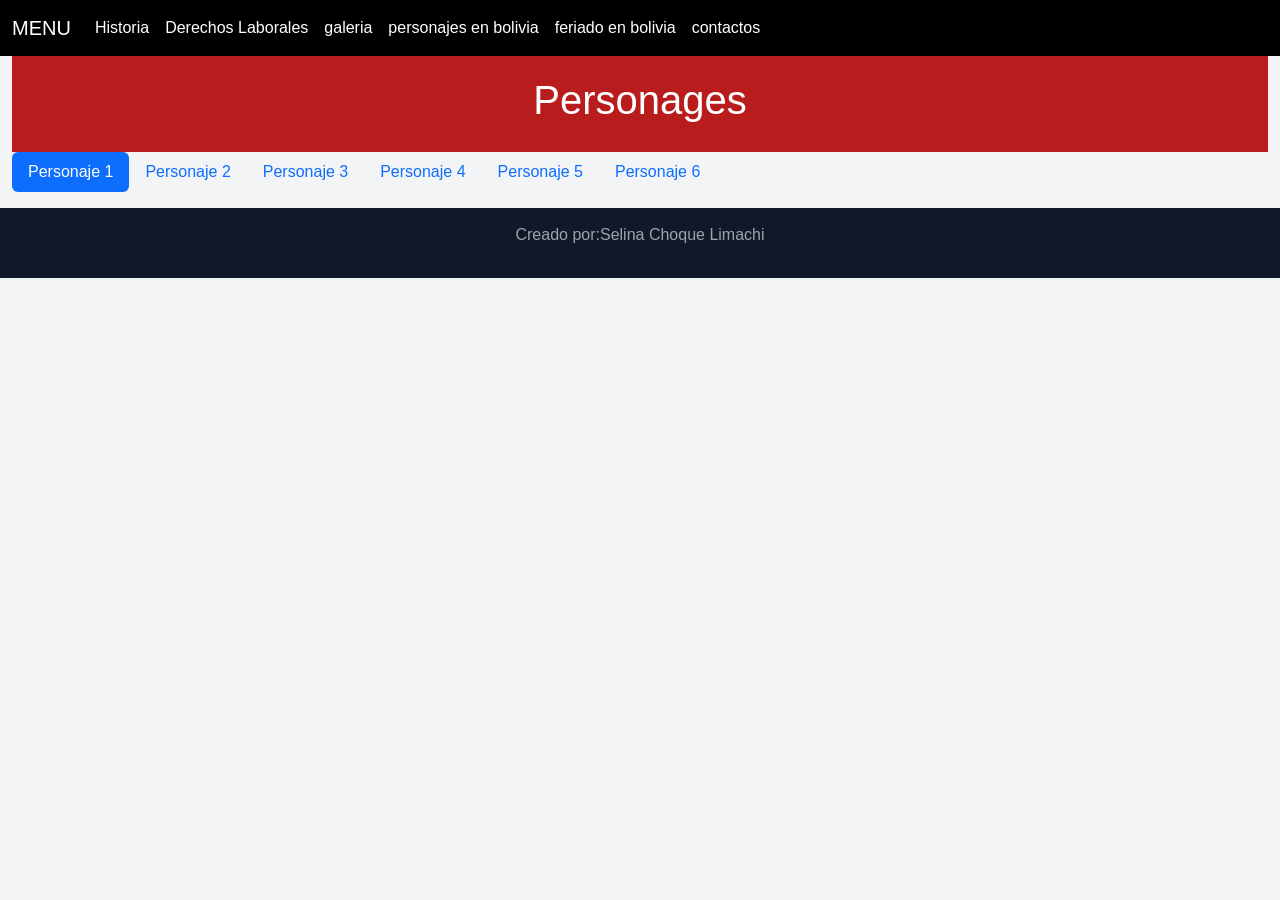
<file: pags/personajes.html>
<!DOCTYPE html>
  <html lang="en">
  <head>
      <meta charset="UTF-8">
      <meta name="viewport" content="width=device-width, initial-scale=1.0">
      <title>Personages</title>
      <link href="https://cdn.jsdelivr.net/npm/bootstrap@5.2.3/dist/css/bootstrap.min.css" rel="stylesheet" integrity="sha384-rbsA2VBKQhggwzxH7pPCaAqO46MgnOM80zW1RWuH61DGLwZJEdK2Kadq2F9CUG65" crossorigin="anonymous">
      <script src="https://cdn.jsdelivr.net/npm/bootstrap@5.2.3/dist/js/bootstrap.bundle.min.js" integrity="sha384-kenU1KFdBIe4zVF0s0G1M5b4hcpxyD9F7jL+jjXkk+Q2h455rYXK/7HAuoJl+0I4" crossorigin="anonymous"></script>
      <link rel="stylesheet" href="../css/style4.css">
  </head>
  <body>
            <div class="container-fluid "></div>
        <div class="nav ">
        <nav class="navbar navbar-expand-md navbar-dark mi-nav container-fluid">
        <div class="container-fluid">
        <a class="navbar-brand" href="#">MENU</a>
        <button class="navbar-toggler" type="button" data-bs-toggle="collapse" data-bs-target="#navbarSupportedContent" aria-controls="navbarSupportedContent" aria-expanded="false" aria-label="Toggle navigation">
            <span class="navbar-toggler-icon"></span>
        </button>
        <div class="collapse navbar-collapse" id="navbarSupportedContent">
            <ul class="navbar-nav me-auto mb-2 mb-lg-0">
            <li class="nav-item">
                <a class="nav-link active" aria-current="page" href="../pags/historia.html">Historia</a>
            </li>
            <li class="nav-item">
                <a class="nav-link active" aria-current="page" href="../pags/derechos.html">Derechos Laborales</a>
            </li>
            <li class="nav-item">
                <a class="nav-link active" aria-current="page" href="../pags/galeria.html">galeria</a>
            </li>
            <li class="nav-item">
                <a class="nav-link active" aria-current="page" href="../pags/personajes.html">personajes en bolivia</a>
            </li>
            <li class="nav-item">
                <a class="nav-link active" aria-current="page" href="../pags/feriado.html">feriado en bolivia</a>
            </li>
            <li class="nav-item">
                <a class="nav-link active" aria-current="page" href="../pags/contacto.html">contactos</a>
            </li>
            </ul>
        </div>
        </div>
    </nav>
        </div>
  <div class=" container-fluid">
  <header>
      <div class="header">
        <div class="col-12">
          <h1>Personages </h1>
        </div>
      </div>
    </header>
  <ul class="nav nav-pills flex-column flex-md-row">

    <li class="nav-item">
      <a class="nav-link active" data-bs-toggle="tab" href="#p1">Personaje 1</a>
    </li>

    <li class="nav-item">
      <a class="nav-link" data-bs-toggle="tab" href="#p2">Personaje 2</a>
    </li>

    <li class="nav-item">
      <a class="nav-link" data-bs-toggle="tab" href="#p3">Personaje 3</a>
    </li>

    <li class="nav-item">
      <a class="nav-link" data-bs-toggle="tab" href="#p4">Personaje 4</a>
    </li>

    <li class="nav-item">
      <a class="nav-link" data-bs-toggle="tab" href="#p5">Personaje 5</a>
    </li>

    <li class="nav-item">
      <a class="nav-link" data-bs-toggle="tab" href="#p6">Personaje 6</a>
    </li>

  </ul>
  <div class="tab-content mt-3">

    <!-- PERSONAJE 1 -->
    <div class="tab-pane fade " id="p1">
      <div class="row align-items-center">
        <div class="col-12 col-md-4">
          <img src="../img/p1.jpeg" class="img-fluid rounded mx-auto d-block" width="68%">
        </div>
        <div class="col-12 col-md-8">
          <h3>Simon Bolivar</h3>
          <p>Historia: Fue el líder de la independencia de varios países de América del Sur.</p>
          <p>Importancia: Inspiró ideas de libertad y justicia social.</p>
          <p>Aportes: Sus ideales influyeron en futuros movimientos de derechos y trabajo digno.</p>
        </div>
      </div>
    </div>

    <div class="tab-pane fade" id="p2">
      <div class="row align-items-center">
        <div class=" col-12 col-md-4">
          <img src="../img/p2.jpeg" class="img-fluid rounded mx-auto d-block" width="78%">
        </div>
        <div class="col-12 col-md-8">
          <h3>Juan lechin</h3>
          <p>Historia: Dirigente sindical y líder de los mineros bolivianos.</p>
          <p>Importancia: Defendió a los trabajadores del sector minero.</p>
          <p>Aportes: Impulsó sindicatos fuertes y derechos laborales en</p>
        </div>
      </div>
    </div>

    
    <div class="tab-pane fade" id="p3">
    <div class="row align-items-center">
      
      <div class=" col-12 col-md-4 text-center">
        <img src="../img/p3.jpeg" class="img-fluid rounded mx-auto d-block" width="100%">
      </div>
        <div class="col-12 col-md-8">
          <h3>Domitila Chungara </h3>
          <p>Historia: Activista y líder de las esposas de mineros.</p>
          <p>Importancia: Denunció la explotación y pobreza de los trabajadores.</p>
          <p>Aportes: Representó la voz de las mujeres en la lucha laboral.</p>
        </div>
      </div>
    </div>

    <!-- PERSONAJE 4 -->
    <div class="tab-pane fade" id="p4">
      <div class="row align-items-center">
        <div class="col-12 col-md-4">
          <img src="../img/p4.jpeg" class="img-fluid rounded mx-auto d-block" width="52%">
        </div>
        <div class=" col-12 col-md-8">
          <h3>Marcelo Quiroga de Santa Cruz</h3>
          <p>Historia: Político e intelectual boliviano.</p>
  <p>Importancia: Defendió los derechos sociales y laborales.</p>
  <p>Aportes: Promovió justicia social y lucha contra la corrupción.</p>
        </div>
      </div>
    </div>

    <!-- PERSONAJE 5 -->
    <div class="tab-pane fade" id="p5">
      <div class="row align-items-center">
        <div class="col-12 col-md-4">
          <img src="../img/p5.jpeg" class="img-fluid rounded mx-auto d-block" width="91%">
        </div>
        <div class="col-12 col-md-8">
          <h3>PGregorio iriate</h3>
          <p>Historia: Sacerdote y defensor de los derechos humanos.</p>
  <p>Importancia: Apoyó a trabajadores pobres y marginados.</p>
  </p>Aportes: Promovió justicia social y dignidad laboral.</p>
  </div>
      </div>
    </div>

    <!-- PERSONAJE 6 -->
    <div class="tab-pane fade" id="p6">
      <div class="row align-items-center">
        <div class="col-12 col-md-5">
          <img src="../img/p6.jpeg" class="img-fluid rounded mx-auto d-block" width="47%">
        </div>
        <div class="col-12 col-md-7">
          <h3>Simon Reyes</h3>
          <p>Historia: Fue un dirigente sindical vinculado a la lucha de los trabajadores mineros en Bolivia.</p>
  <p>Importancia: Representó las demandas de mejores condiciones de trabajo en las minas.</p>
  <p>Aportes: Fortaleció la organización sindical y la defensa de derechos laborales en el sector minero..<p>
        </div>
      </div>
    </div>

  </div>

    </div>
    <footer>
      <div class="footer contactos-fluid">
        <div class="col-12">
          <p>Creado por:Selina Choque Limachi</p>
        </div>
      </div>
    </footer>
  </body>
  </html>
</file>
<file: css/style.css>
.container{
background-color: #c0392b;
grid-template-columns: 1fr 1fr;
grid-template-rows: 1fr 1fr 1fr 1fr 1fr 1fr;
grid-template-areas: "nav nav"
                     "hero hero"
                     "intro intro"
                     "cards cards"
                     "frase frase"
                     "footer footer";

}

.mi-nav{
    grid-area: nav;
    background-color: #1f2d3d;
    color: #ffffff;
}

.mi-nav .nav-link{
    transition: all 0.3s ease;
    border-radius: 2px;
}

.mi-nav .nav-link:hover{
    background-color:  #2c3e50;
    color: #ffffff !important;
}
.hero{
   grid-area: hero; 
   background-color: #2c3e50;
   color: white;
   height: 275px;
   background-image:url('../img/trabaj2.jpg') ;
   background-repeat: no-repeat;
   background-position: center;
   background-size: cover;
   
   
}
.intro{
    grid-area: intro;
    background-color: #a4b6f1;
    padding: 5px;
}
.intro h1{
    
    text-align: center;
    font-family: 'Franklin Gothic Medium', 'Arial Narrow', Arial, sans-serif;

}

.cards{
    grid-area: cards;
    background-color:#b4d2f0 ;
    padding: 5px;
}

.footer{
    grid-area: footer;
    background-color: #1f2d3d;
    color: white;
    font-family: 'Franklin Gothic Medium', 'Arial Narrow', Arial, sans-serif;
}
h1, h2, h3, h4, h5 {
  font-family: 'Trebuchet MS', 'Lucida Sans Unicode', 'Lucida Grande', 'Lucida Sans', Arial, sans-serif;
}
</file>
<file: css/style6.css>
/* FUENTE GENERAL */
    body {
      font-family: Arial, sans-serif;
      background: #f8f9fa;
    }

    .mi-nav{
    grid-area: nav;
    background-color: #000000;
    color: #ffffff;
}

.mi-nav .nav-link{
    transition: all 0.3s ease;
    border-radius: 2px;
}

.mi-nav .nav-link:hover{
    background-color:  #2c3e50;
    color: #ffffff !important;
}
    .header {
      background: #000;
      color: white;
      text-align: center;
      padding: 20px;
    }

    .header h2 {
      margin: 0;
      background-color: #c62828;
    }

    /* CONTENEDOR */
    .contacto-container {
      max-width: 900px;
      margin: 40px auto;
    }

    /* CARD FORM */
    .card {
      border-radius: 15px;
    }

    /* BOTÓN AZUL CLARO */
    .btn-primary {
      background-color: #4fc3f7;
      border: none;
    }

    .btn-primary:hover {
      background-color: #29b6f6;
    }

    /* MENSAJE */
    .alert {
      font-weight: bold;
    }

    /* REDES */
    .redes {
      background: #e0e0e0;
      padding: 20px;
      text-align: center;
      border-radius: 10px;
      margin-top: 20px;
    }

    .redes a {
      text-decoration: none;
      margin: 0 10px;
    }

    /* FOOTER ROJO */
    footer {
      background: #c62828;
      color: white;
      text-align: center;
      padding: 15px;
      margin-top: 40px;
    }
</file>
<file: css/style2.css>
body {
      font-family: 'Roboto', sans-serif;
      background-color: #d3e5f7;
    }

    h1, h2, h4 {
      font-family: 'Montserrat', sans-serif;
    }
        .mi-nav{
    grid-area: nav;
    background-color: #000000;
    color: #ffffff;
}

.mi-nav .nav-link{
    transition: all 0.3s ease;
    border-radius: 2px;
}

.mi-nav .nav-link:hover{
    background-color:  #2c3e50;
    color: #ffffff !important;
}

    .header {
      background-color: #c82333;
      color: white;
      padding: 20px;
      text-align: center;
    }

    .seccion {
      padding: 20px;
    }

    .footer {
      background-color: #343a40;
      color: rgb(19, 18, 18);
      text-align: center;
      padding: 20px;
    }
</file>
<file: css/style5.css>
.container{
    display: grid;
    grid-template-columns:1fr ;
    grid-template-rows: 1fr 1fr 1fr 1fr;
    grid-area:"titulo"
               "text" 
              "boton"
              "footer";

}
.titulo{
  background-color: red;
  color: black;
  text-align: center;
  font-family: 'Courier New', Courier, monospace;
}
    .mi-nav{
    grid-area: nav;
    background-color: #000000;
    color: #ffffff;
}

.mi-nav .nav-link{
    transition: all 0.3s ease;
    border-radius: 2px;
}

.mi-nav .nav-link:hover{
    background-color:  #2c3e50;
    color: #ffffff !important;
}
.text {
  background-color: #f0f8ff; /* aliceblue más limpio */
  max-width: 100%;
  margin: 20px auto;

  padding: 25px;

  border-radius: 15px;

  box-shadow: 0 4px 12px rgba(0,0,0,0.15);

  line-height: 1.7;
  color: #333;

  text-align: justify;
}
.boton {
  background-image: url(../img/fer1.jpeg);
  background-size: cover;
  background-position: center;
  background-repeat: no-repeat;

  height: 450px;
  width: 100%;

  display: flex;
  justify-content: center;
  align-items: center;

  position: relative;
  border-radius: 15px;
  overflow: hidden;
}
.footer{
  background-color: gray;
  height: 100px;
  text-align: center;
  color: black;
  font-family: 'Franklin Gothic Medium', 'Arial Narrow', Arial, sans-serif;
  padding:35px;
}
.modal-gris {
  background-color: #2b2b2b;
  color: white;
  border-radius: 12px;
}


.modal-header {
  background-color: #3a3a3a;
  border-bottom: 1px solid #555;
}

/* BODY */
.modal-body {
  background-color: #2b2b2b;
}

/* FOOTER */
.modal-footer {
  background-color: #3a3a3a;
  border-top: 1px solid #555;
}

/* Lista personalizada */
.item-gris {
  background-color: #3a3a3a;
  color: white;
  border: 1px solid #555;
}

/* Botón cerrar blanco */
.btn-close-white {
  filter: invert(1);
}
</file>
<file: css/style3.css>
body{
    background-color: rgb(214, 218, 252);
}

.container{
    background-color: rgb(192, 196, 255);
    display: grid;

    grid-template-columns: 1fr;
    grid-template-rows: auto auto auto auto;

    grid-template-areas:
        "header"
        "carrusel"
        "seccion"
        "footer";
        min-height: 100vh;

}
    .mi-nav{
    grid-area: nav;
    background-color: #000000;
    color: #ffffff;
}

.mi-nav .nav-link{
    transition: all 0.3s ease;
    border-radius: 2px;
}

.mi-nav .nav-link:hover{
    background-color:  #2c3e50;
    color: #ffffff !important;
}

.header{
    grid-area: header;
    background-color: #B91C1C; /* rojo principal */
    color: #FFFFFF; /* texto blanco */
    
    padding: 20px; /* espacio interno */
    text-align: center; /* centrar texto */
    
    font-size: 24px; 
    font-weight: bold;

    border-bottom: 4px solid #111827; /* línea decorativa */
}

.carrusel{
    grid-area: carrusel;
    background-color: #111827;

    padding: 20px; /* espacio alrededor */
    display: flex;
    justify-content: center; /* centrar carrusel */
    align-items: center;

    border-radius: 10px; /* bordes suaves */
}

.seccion{
    grid-area: seccion;
    background-color: #c6d0e9;
    color: #111827;

    padding: 30px; /* espacio interno */
    border-radius: 10px; /* bordes suaves */
}


.footer{
    grid-area: footer;
    background-color: #111827;
    color: #9CA3AF;

    text-align: center;
    padding: 20px; /* espacio interno */

    font-size: 14px;
    border-top: 4px solid #B91C1C; /* línea roja temática */
}
.img {
  width: 200px;      /* mismo ancho */
  height: 200px;     /* misma altura */
  object-fit: cover; /* recorta sin deformar */
}
</file>
<file: css/style1.css>
body {
  margin: 0;
  font-family: 'Roboto', sans-serif;
  background-color: #e1ebf5;
}

.contenedor-grid {
  display: grid;
  grid-template-areas:
    "titulo "
    "acordeon "
    "frase ";
  grid-template-columns: 1fr ;
  gap: 20px;
  padding: 40px;
}
    .mi-nav{
    grid-area: nav;
    background-color: #000000;
    color: #ffffff;
}

.mi-nav .nav-link{
    transition: all 0.3s ease;
    border-radius: 2px;
}

.mi-nav .nav-link:hover{
    background-color:  #2c3e50;
    color: #ffffff !important;
}


.titulo {
  grid-area: titulo;
  text-align: center;
}

.acordeon {
  grid-area: acordeon;
  align-items: center;
}


.frase {
  grid-area: frase;
  text-align: center;
  font-weight: bold;
  color: #c82333;
}



h1 {
  font-family: 'Montserrat', sans-serif;
  color: #c82333;
}

.accordion-button {
  background-color: #00060cf1;
  color: white;
}

.accordion-button:not(.collapsed) {
  background-color: #c82333;
}

.accordion-body {
  background-color: white;
  color: #010c16;
}
 .footer {
      background-color: #343a40;
      color: white;
      text-align: center;
      padding: 20px;
    }
</file>
<file: css/style4.css>
body{
    margin: 0;
    font-family: Arial;
    background-color: #F3F4F6;
}

.container{
    display: grid;

    grid-template-columns: 1fr;
    grid-template-rows: 1fr 1fr 1fr 1fr;

    grid-template-areas:
        "header"
        "menu"
        "content"
        "footer";

    min-height: 100vh;
}


.header{
    grid-area: header;
    background-color: #B91C1C;
    color: white;
    text-align: center;
    padding: 20px;
}

    .mi-nav{
    grid-area: nav;
    background-color: #000000;
    color: #ffffff;
}

.mi-nav .nav-link{
    transition: all 0.3s ease;
    border-radius: 2px;
}

.mi-nav .nav-link:hover{
    background-color:  #2c3e50;
    color: #ffffff !important;
}
.menu{
    grid-area: menu;
    display: flex;
    justify-content: center;
    gap: 10px;
    padding: 10px;
    background: #111827;
    color: white;
}

.menu input{
    display: none;
}

.menu label{
    background: #374151;
    padding: 8px 12px;
    border-radius: 6px;
    cursor: pointer;
}

/* CONTENT GRID */
.content{
    grid-area: content;
    display: grid;

    grid-template-columns: repeat(3, 1fr);
    gap: 20px;

    padding: 20px;
    min-height: 500px;
    
}
.img-grande {
  width: 100%;
  max-width: 800px;
  height: auto;
}

/* CARDS */
.card{
    background: white;
    border-radius: 10px;
    padding: 10px;
    text-align: center;

    box-shadow: 0 4px 10px rgba(0,0,0,0.1);
}




.footer{
    grid-area: footer;
    background-color: #111827;
    color: #9CA3AF;
    text-align: center;
    padding: 15px;
}
</file>
